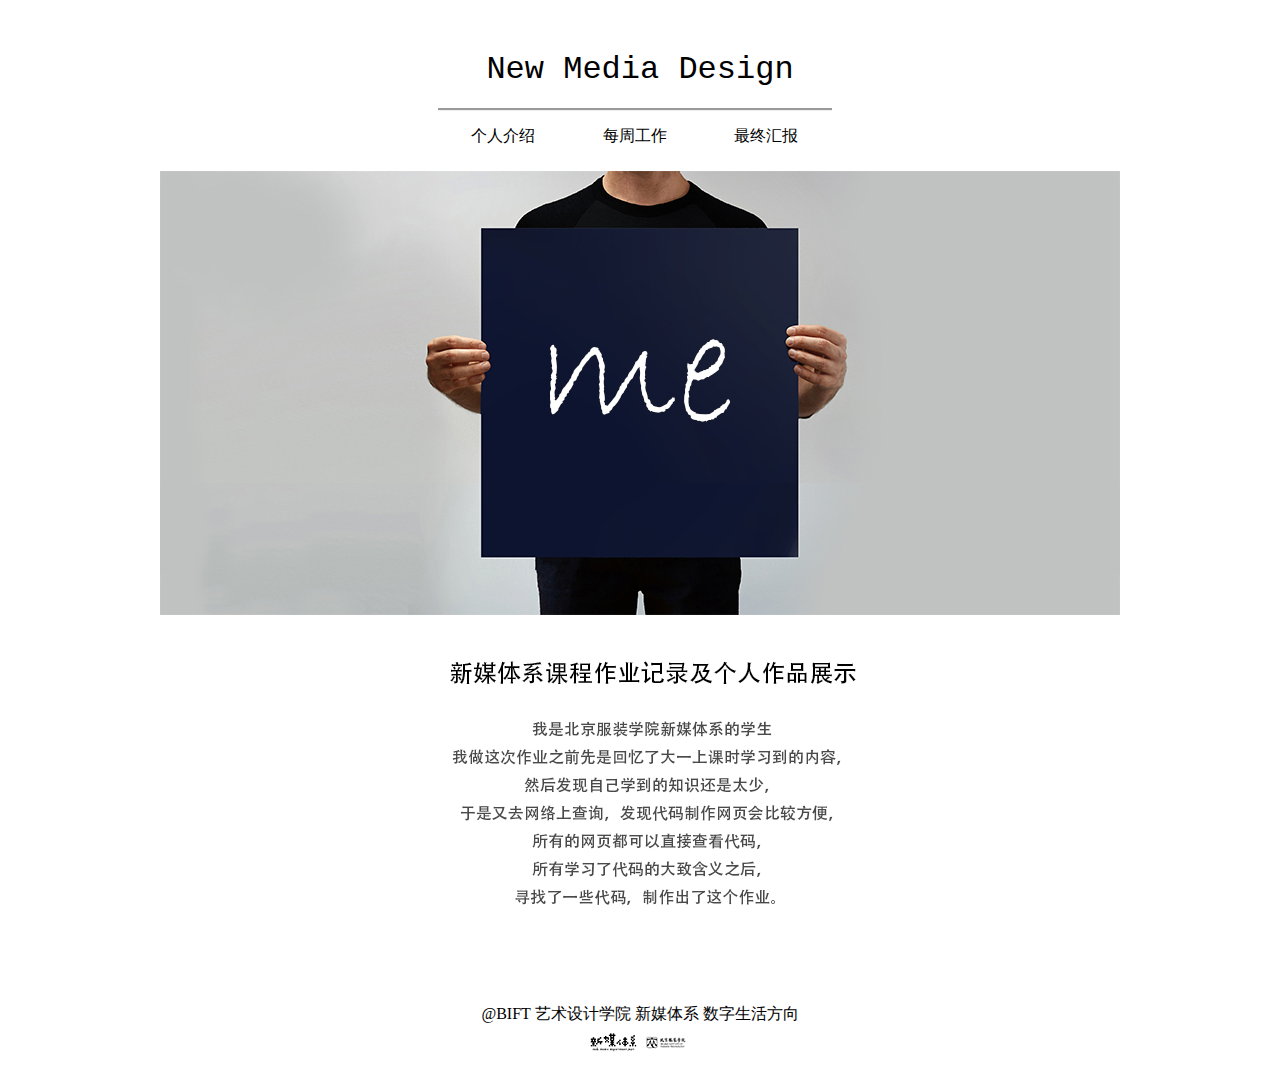
<file: index.html>
<!doctype html>
<html>
<head>
<meta charset="utf-8">
<title>无标题文档</title>
<style type="text/css" media="screen">
@import url("xiaoguo.css");
a:link {
	color: #000000;
	text-decoration: none;
}
a:visited {
	text-decoration: none;
	color: #000000;
}
a:hover {
	text-decoration: underline;
	color: #000000;
}
a:active {
	text-decoration: none;
	color: #000000;
}
</style>
</head>

<body>
<div id="quanbu">
  <div id="logo">New Media Design</div>
  <div id="dingbuxuanze">
    <div id="xuanzelan">
     
      <div class="xuanzelan" id="gerenjieshao"><a href="gerenjieshao.html">个人介绍</a></div>
      <div class="xuanzelan" id="meizhougongzuo"><a href="meizhougongzuo.html">每周工作</a></div>
      <div class="xuanzelan" id="zuizhonghuibao"><a href="zuizhonghuibao.html">最终汇报</a></div>
    </div>
  </div>
  <div id="zhuyetupian">
    <img src="tupian/123456.jpg" width="960" height="790" alt=""/>
  </div>
  <div id="yejiao">
    <div id="yejiaowenzi">@BIFT 艺术设计学院 新媒体系 数字生活方向</div>
    <div id="yejiaotupian">
      <img src="tupian/logo_newmedia.jpg" width="47" height="19" alt=""/>
      <img src="tupian/U3072P8T1D843040F62DT20090320185112.jpg" width="50" height="19" alt=""/>
    </div>
  </div>
</div>
</body>
</html>
</file>
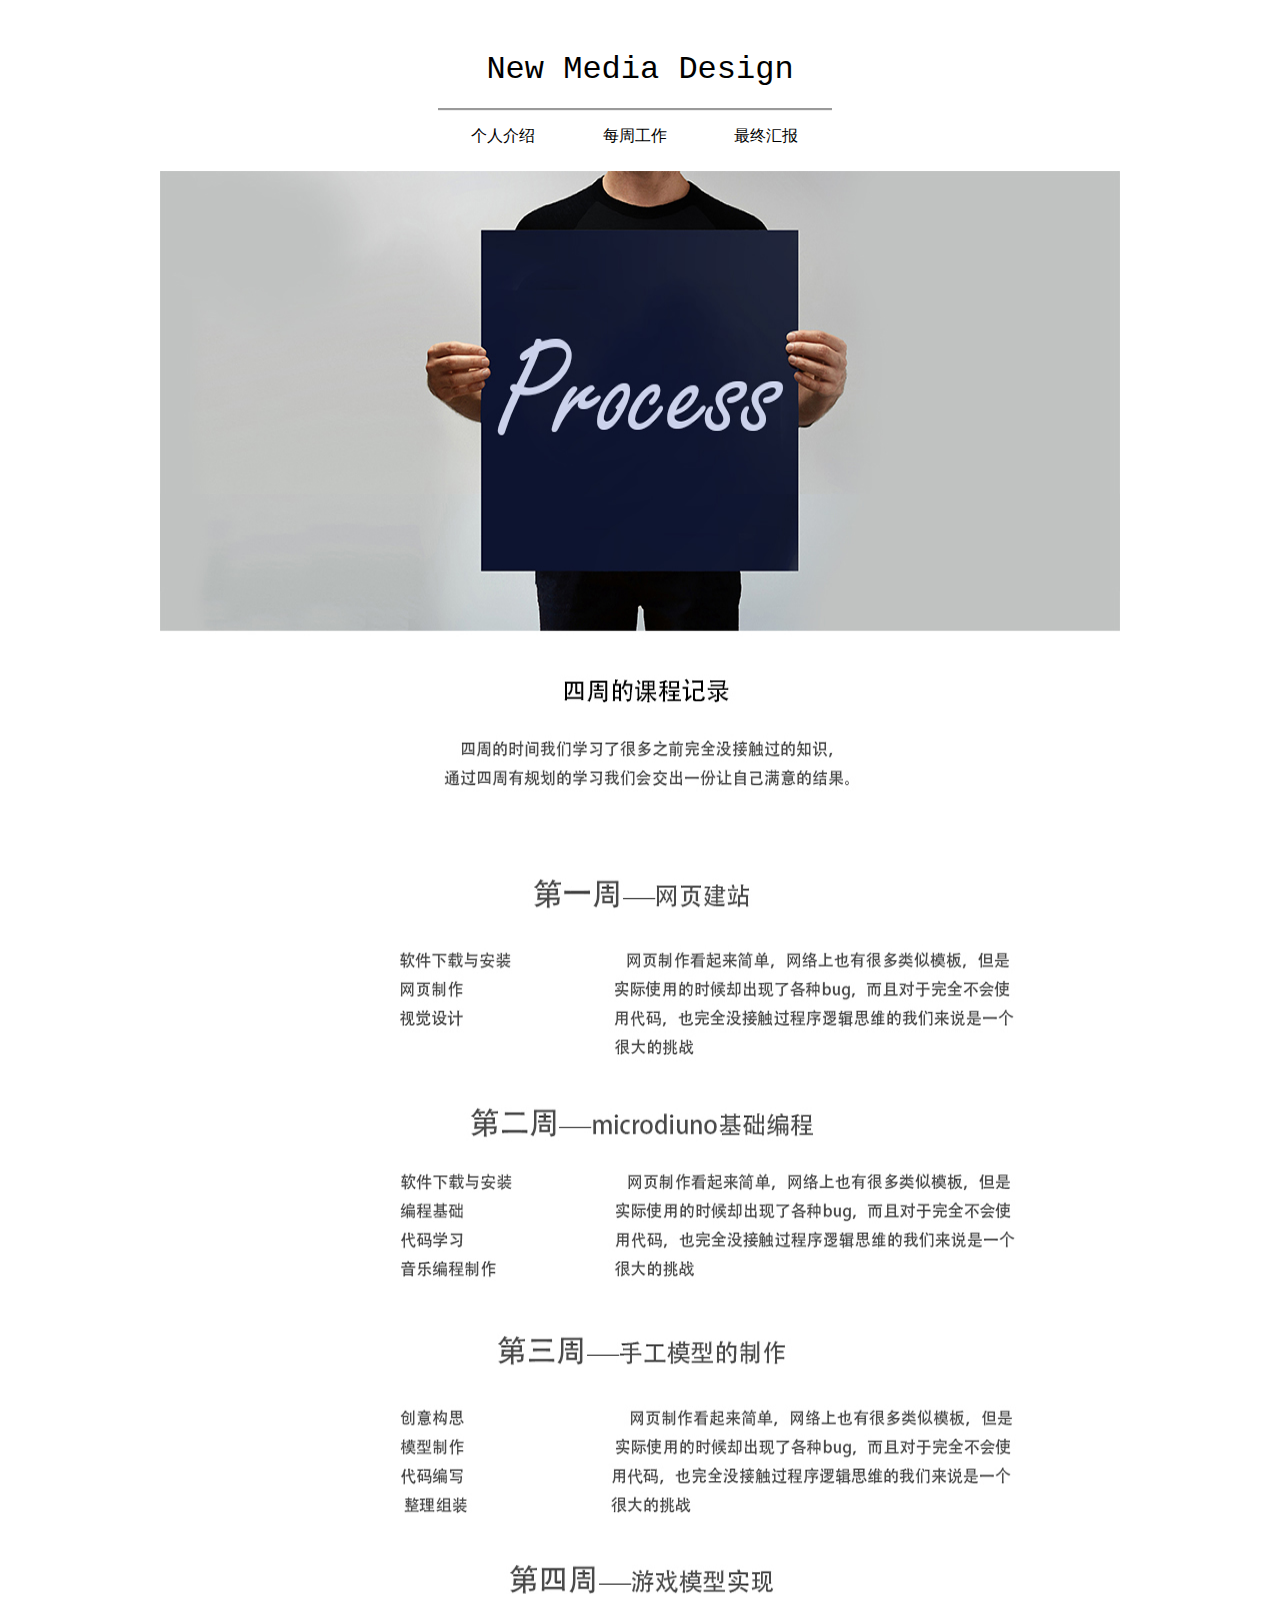
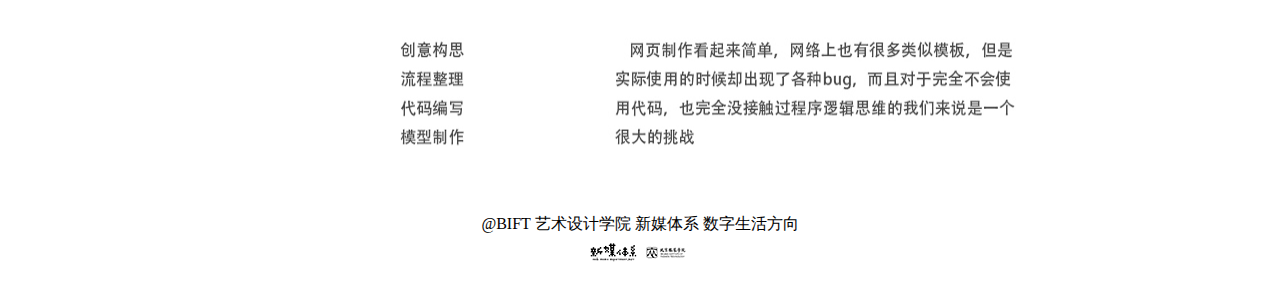
<file: meizhougongzuo.html>
<!doctype html>
<html>
<head>
<meta charset="utf-8">
<title>无标题文档</title>
<style type="text/css" media="screen">
@import url("xiaoguo.css");
a:link {
	color: #000000;
	text-decoration: none;
}
a:visited {
	text-decoration: none;
	color: #000000;
}
a:hover {
	text-decoration: underline;
	color: #000000;
}
a:active {
	text-decoration: none;
	color: #000000;
}
</style>
</head>

<body>
<div id="quanbu">
  <div id="logo">New Media Design</div>
  <div id="dingbuxuanze">
    <div id="xuanzelan">
     
      <div class="xuanzelan" id="gerenjieshao"><a href="gerenjieshao.html">个人介绍</a></div>
      <div class="xuanzelan" id="meizhougongzuo"><a href="meizhougongzuo.html">每周工作</a></div>
      <div class="xuanzelan" id="zuizhonghuibao"><a href="zuizhonghuibao.html">最终汇报</a></div>
    </div>
  </div>
  <div id="zhuyetupian">
    <img src="tupian/1234567.jpg" width="960" height="1600" alt=""/>
  </div>

<div id="yejiao">
    <div id="yejiaowenzi">@BIFT 艺术设计学院 新媒体系 数字生活方向</div>
    <div id="yejiaotupian">
      <img src="tupian/logo_newmedia.jpg" width="47" height="19" alt=""/>
      <img src="tupian/U3072P8T1D843040F62DT20090320185112.jpg" width="50" height="19" alt=""/>
    </div>
  </div>
</div>
</body>
</html>
</file>
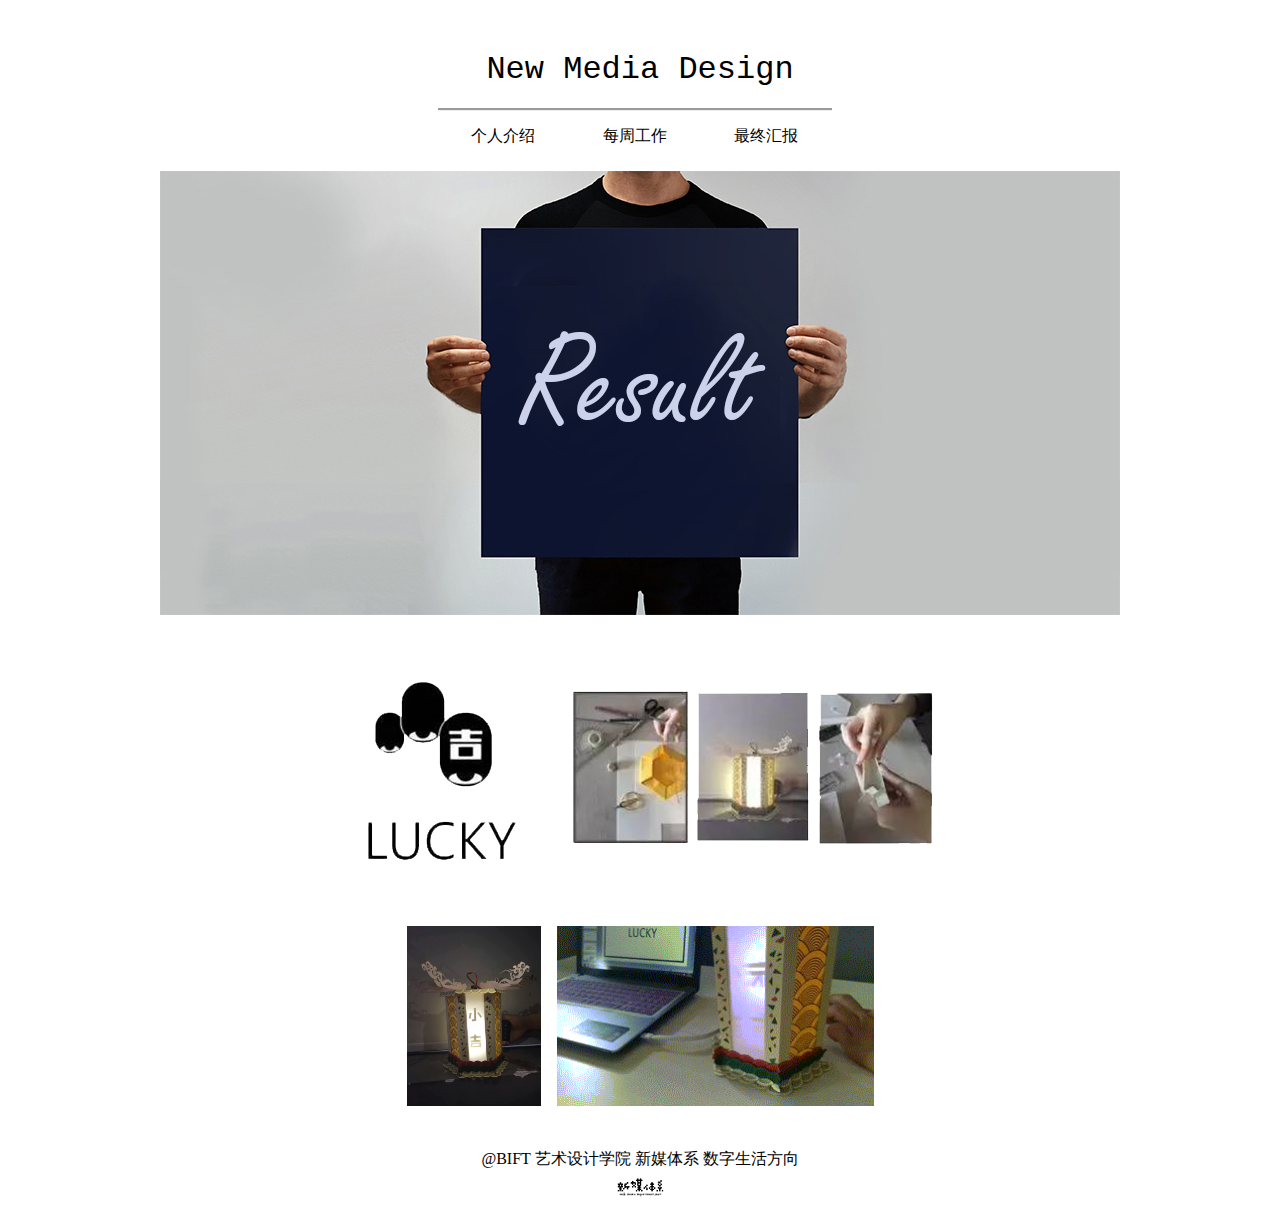
<file: zuizhonghuibao.html>
<!doctype html>
<html>
<head>
<meta charset="utf-8">
<title>无标题文档</title>
<style type="text/css" media="screen">
@import url("xiaoguo.css");
a:link {
	color: #000000;
	text-decoration: none;
}
a:visited {
	text-decoration: none;
	color: #000000;
}
a:hover {
	text-decoration: underline;
	color: #000000;
}
a:active {
	text-decoration: none;
	color: #000000;
}
</style>
</head>

<body>
<div id="quanbu">
  <div id="logo">New Media Design</div>
  <div id="dingbuxuanze">
    <div id="xuanzelan">
     
      <div class="xuanzelan" id="gerenjieshao"><a href="gerenjieshao.html">个人介绍</a></div>
      <div class="xuanzelan" id="meizhougongzuo"><a href="meizhougongzuo.html">每周工作</a></div>
      <div class="xuanzelan" id="zuizhonghuibao"><a href="zuizhonghuibao.html">最终汇报</a></div>
    </div>
  </div>
  <div id="zhuyetupian">
    <img src="tupian/12345678.jpg" width="960" height="751" alt=""/>
  </div>
  <div>
  <img src="tupian/mmexport1495696254436.jpg" width="134" height="180" alt=""/>&nbsp;&nbsp;&nbsp;
  <img src="tupian/mmexport1496120937254.gif" width="317" height="180" alt=""/> </div>
<div id="yejiao">
    <div id="yejiaowenzi">@BIFT 艺术设计学院 新媒体系 数字生活方向</div>
    <div id="yejiaotupian">
      <img src="tupian/logo_newmedia.jpg" width="47" height="19" alt=""/>
    </div>
  </div>
</div>
</body>
</html>
</file>
